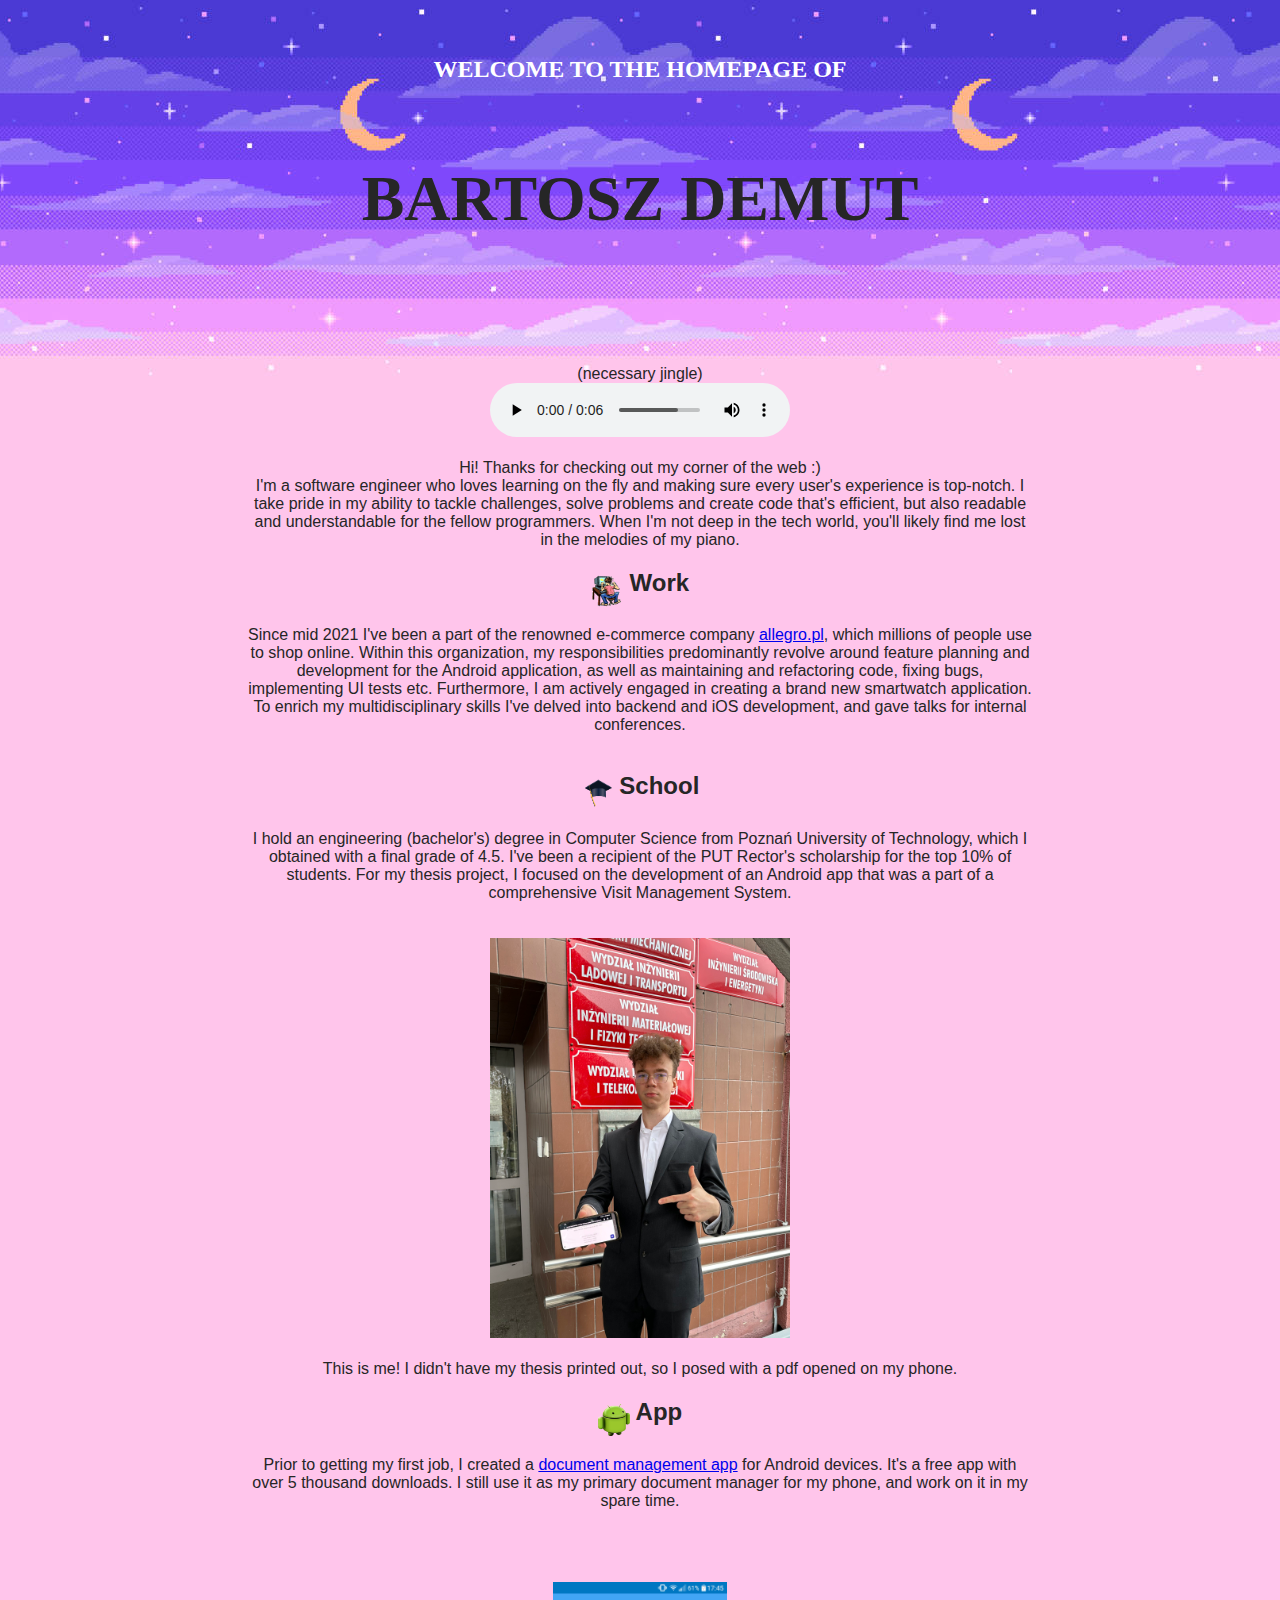
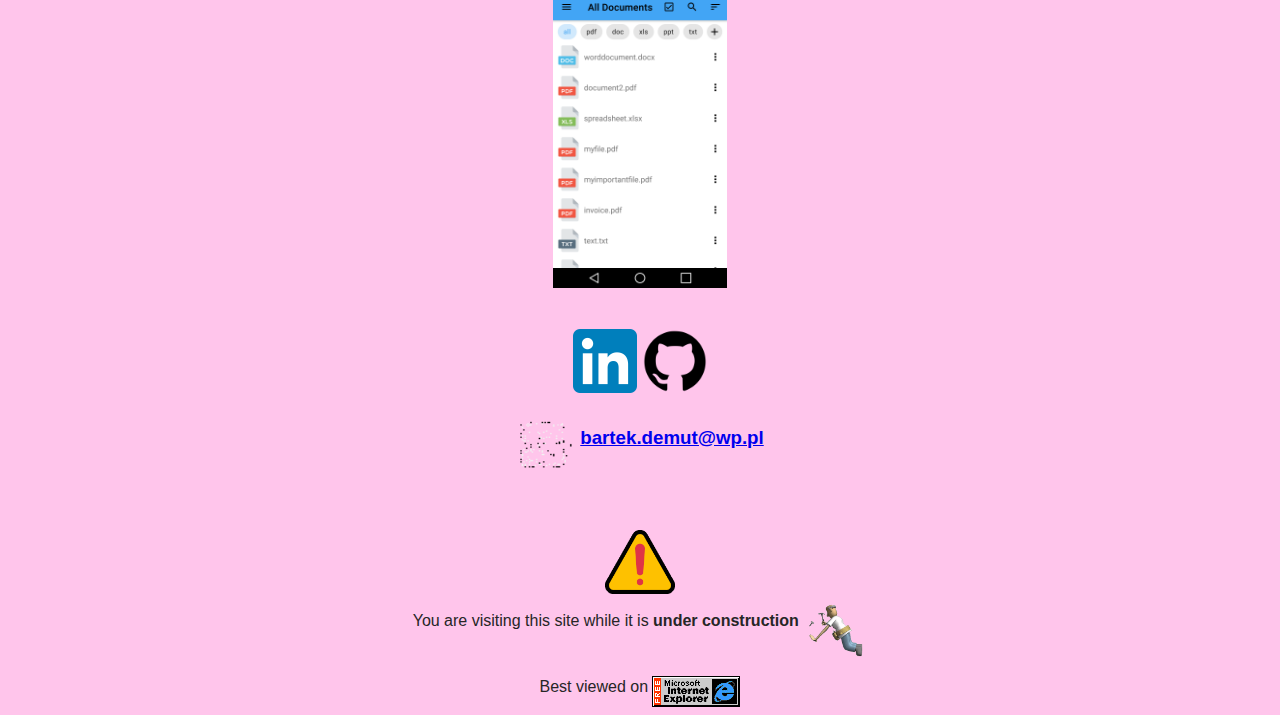
<file: index.html>
<!DOCTYPE html>
<html lang="en">
    <head>
        <link rel="stylesheet" href="style.css">
    </head>

    <body>
        <div class="white center">
        </div>
        <h2 class="subtitle white center">
            WELCOME TO THE HOMEPAGE OF
        </h2>
        <h1 class="bartoszdemut center">
            BARTOSZ DEMUT
        </h1>

        <br>
        <br>
        <br>
        (necessary jingle)<br>
        <audio controls autoplay>
             <source src="website_jingle_2.mp3" type="audio/mpeg">
          Your browser does not support the audio element.
        </audio><br><br>

        Hi! Thanks for checking out my corner of the web :)<br>
        I'm a software engineer who loves learning on the fly and making sure every user's experience is top-notch. I take pride in my ability to tackle challenges, solve problems and create code
        that's efficient, but also readable and understandable for the fellow programmers. When I'm not deep in the tech world, you'll likely find me lost in the melodies of my piano.


        <h2>
            <img src="programming.gif" style="width:32px;height:32px;" align="MIDDLE">
            Work
        </h2>
        Since mid 2021 I've been a part of the renowned e-commerce company <a href="https://allegro.pl/">allegro.pl</a>, which millions of people use to shop online.
        Within this organization, my responsibilities predominantly revolve around feature planning and development for the Android application, as well as maintaining and refactoring code, fixing bugs, implementing UI tests etc.
        Furthermore, I am actively engaged in creating a brand new smartwatch application.
        To enrich my multidisciplinary skills I've delved into backend and iOS development, and gave talks for internal conferences.<br><br>

        <h2>
            <img src="grad.gif" style="width:32px;height:32px;" align="MIDDLE">
            School
        </h2>
        I hold an engineering (bachelor's) degree in Computer Science from Poznań University of Technology, which I obtained with a final grade of 4.5.
        I've been a recipient of the PUT Rector's scholarship for the top 10% of students.
        For my thesis project, I focused on the development of an Android app that was a part of a comprehensive Visit Management System. <br><br>
        
        <!--The idea behind the system was to
        allow companies to effectively monitor and manage activity within their office building (which is needed for certain security certifications), while being easy to use and offering supplementary features for the employees and guests.-->    
        <br>
        <img src="photo2.jpg" style="width:300px;height:400px;">
        <br>
        <br>
        This is me! I didn't have my thesis printed out, so I posed with a pdf opened on my phone.

        <h2>
            <a href="sword.html"><img src="android.png" style="width:32px;height:32px;" align="MIDDLE"></a>
            App
        </h2>
        Prior to getting my first job, I created a <a href="https://play.google.com/store/apps/details?id=com.defconapplications.docmanager">document management app</a> for Android devices.
        It's a free app with over 5 thousand downloads.
        I still use it as my primary document manager for my phone, and work on it in my spare time.<br><br>
        <br><br>
        <br>
        <img src="docmanager.webp" style="width:174px;height:306px;">
        <br><br>

        <h3><a href="https://www.linkedin.com/in/bartosz-demut/"><img src="linkedin.png" style="width:64px;height:64px;" align="MIDDLE"></a>
            <a href ="https://github.com/BDemut"><img src="github.png" style="width:64px;height:64px;" align="MIDDLE"></a></h3>
        <h3><img src="email.gif" style="width:64px;height:64px;" align="MIDDLE"><a href="mailto:bartek.demut@wp.pl">bartek.demut@wp.pl</a></h3><br><br>
    </body>

    <footer>
        <img src="warning.gif" style="width:70px;height:64px;"align="MIDDLE"><br>
            
        You are visiting this site while it is <b>under construction</b>
       <img src="construction.gif" style="width:64px;height:64px;"align="MIDDLE"><br><br>

        Best viewed on <a href="https://download.microsoft.com/download/3/B/9/3B99705D-F1A0-47F5-BC64-6939B7128F6A/IE11-Windows6.1-x86-pl-pl.exe"><img src="ie.gif" style="width:88px;height:31px;"align="MIDDLE"></a>
    </footer>
</html>
</file>
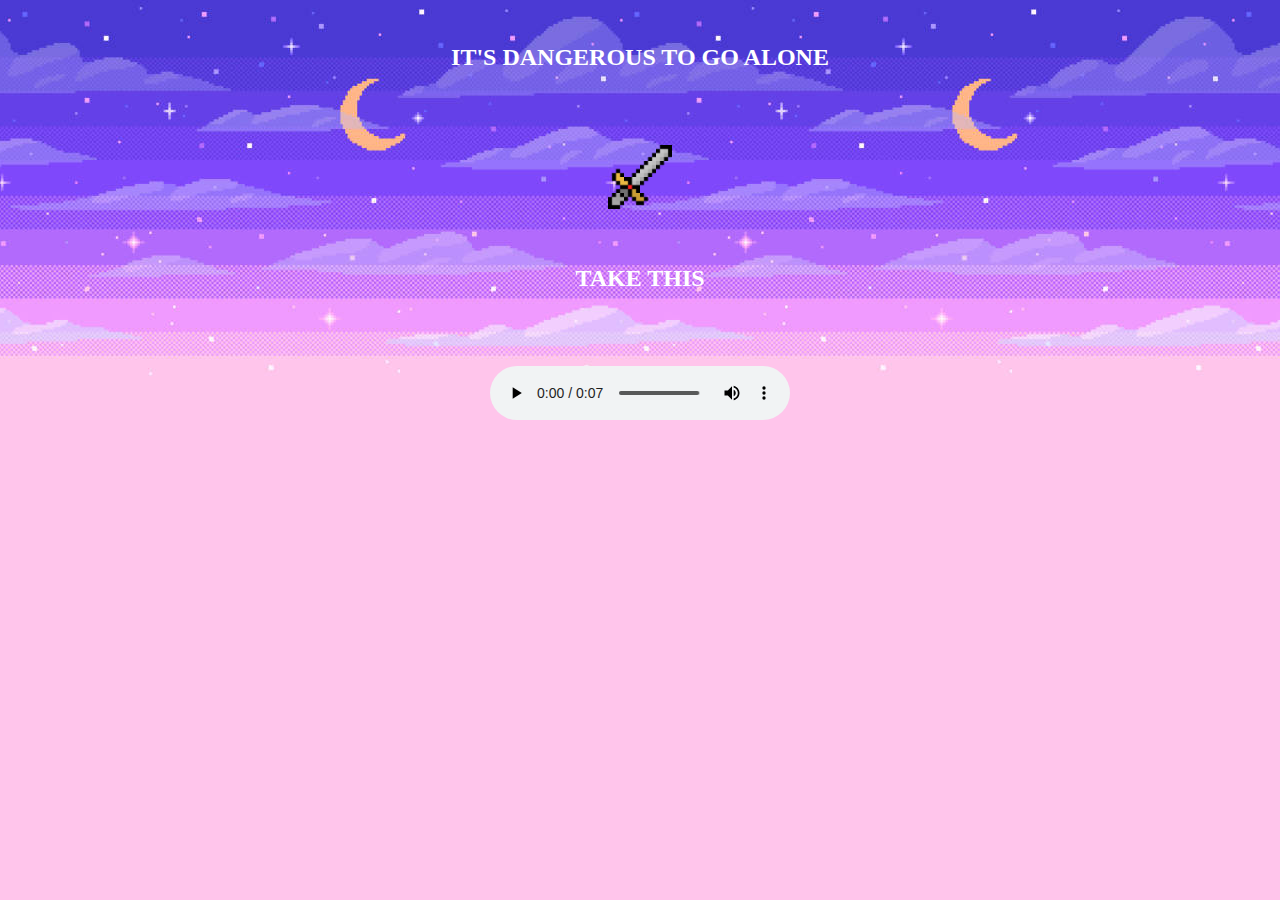
<file: easter.html>
<html lang="en">
    <head>
        <link rel="stylesheet" href="style.css">
    </head>

    <body>
        <h2 class="subtitle white center">
            IT'S DANGEROUS TO GO ALONE
        </h2>
        <br>
        <img src="sword.png" style="width:64px;height:64px;"align="MIDDLE">
        <br>
        <h2 class="subtitle white center">
            TAKE THIS
        </h2>
        <br>
        <audio controls autoplay>
             <source src="website_jingle.mp3" type="audio/mpeg">
          Your browser does not support the audio element.
        </audio>

    </body>
</html>
</file>
<file: style.css>
html {
    align-content: center;
    align-items: center;
    font-family: Arial, Helvetica, sans-serif;
    text-align: center;
    max-width:800px;
    margin:0 auto;
    cursor: url('cursor.png'), auto;
    background-color: #FFC5EB;
    background-image: url("bg.jpg");
    background-repeat: repeat-x;

    color: #262626;
    
    scrollbar-3dlight-color:#2a2680;
    scrollbar-arrow-color:#ffff00;
    scrollbar-base-color:#7F7F7F;
    scrollbar-track-color:7e00ff;
    scrollbar-darkshadow-color:#2a2680;
    scrollbar-face-color:#7e73ff;
    scrollbar-highlight-color:2a2680;
    scrollbar-shadow-color:#000000;
}

.white {
    color: white;
}

.white a:visited {
    color: white;
}

.white a:link {
    color: white;
}

.menulink {
    margin: 2em;
}

.center {
    text-align: center;
}

.subtitle {
    font-family: 'Times New Roman', Times, serif;
    padding-top: 1.5em;
    padding-bottom: 1.5em;
}

.bartoszdemut {	
    font-family: 'Times New Roman', Times, serif;
    font-size: 4em;
    padding-bottom: 0.5em;
    align-content: center;
    animation-name:blink;
    animation-duration:1s;
    animation-timing-function:step-start;
    animation-iteration-count:Infinite;
}

img {
    align-self: center;
}

@keyframes blink {
    0%{color:white;}
    50%{color:#F09AFF;}
    100%{color:white;}
}
</file>
